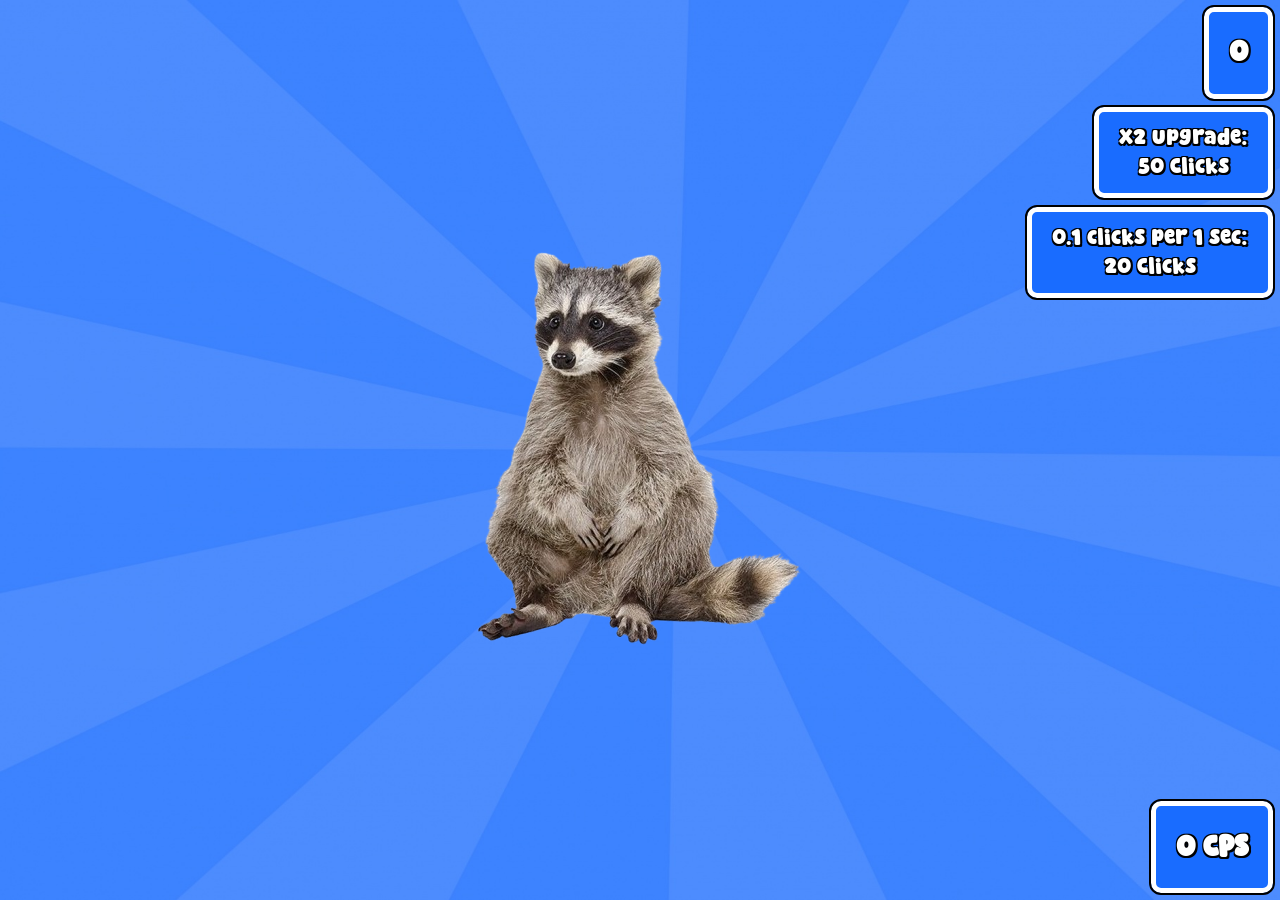
<file: aug2026/clicker/index.html>
<!DOCTYPE html>
<html>
    <head>
        <title>Raccoon Clicker</title>

        <link rel="icon" type="image/png" href="raccoon.png">
        <link rel="stylesheet" href="style.css">

        <audio id="squishSfx">
            <source src="../squish.mp3" type="audio/mpeg">
        </audio>

        <audio id="buzzer">
            <source src="no.mp3" type="audio/mpeg">
        </audio>

        <audio id="tada">
            <source src="tada.mp3" type="audio/mpeg">
        </audio>

        <meta charset="UTF-8">
        <meta name="description" content="Welcome to Raccoon Clicker! Click the raccoon to earn points and upgrade your clicks! Made for a Code Ninjas camp in 2-3 days.">
        <meta name="og:description" content="Welcome to Raccoon Clicker! Click the raccoon to earn points and upgrade your clicks! Made for a Code Ninjas camp in 2-3 days.">
        <meta name="keywords" content="raccoon, michael, helixour">
        <meta name="author" content="Michael / Helixour">
        <meta name="viewport" content="width=device-width, initial-scale=1.0">
    </head>

    <body>

        <div id="scorebox" class="section">
            <h1 id="score">0</h1>
        </div>

        <div id="cpsbox" class="section">
            <h1 id="cps">0 CPS</h1>
        </div>
        
        <div id="raccoondiv">
            <div id="raccoonimg">
                <img onclick="point()" id="raccoon" src="raccoon.png">
            </div>
        </div>

        <button onclick="upgrade()" class="section" id="upgrade">x2 Upgrade:<br>50 Clicks</button>
        <button onclick="autoUpgrade()" class="section" id="auto">0.1 clicks per 1 sec:<br>20 Clicks</button>

        <script src="script.js"></script>

    </body>

</html>
</file>
<file: aug2026/clicker/style.css>
@font-face {
    font-family: myFont;
    src: url("Super Bouncer.ttf");
}

body {
    background-color: cornflowerblue;
    background-image: url(bg.jpg);
    background-size: cover;
    font-family: myFont;
    color: white;
    text-shadow: -1.5px -1.5px 0 #000, 1.5px -1.5px 0 #000, -1.5px 1.5px 0 #000, 1.5px 1.5px 0 #000;
    margin: 0;
    padding: 0;
}

#raccoon {
    width: 100%;
    height: 100%;
    animation: click 250ms ease;
    transition: 250ms;
}

@keyframes click {
    0% {
        transform: scale(100%) rotate(-5deg);
    }
    12.5% {
        transform: scale(50%) rotate(-5deg);
    }
    25% {
        transform: scale(25%) rotate(-5deg);
    }
    50% {
        transform: scale(50%) rotate(-5deg);
    }
    75% {
        transform: scale(125%) rotate(-5deg);
    }
    100% {
        transform: scale(100%) rotate(-5deg);
    }
}

#raccoonimg {
    transition: 250ms;
    -webkit-touch-callout: none;
    -webkit-user-select: none;
    -khtml-user-select: none;
    -moz-user-select: none;
    -ms-user-select: none;
    user-select: none;
}

#raccoondiv {
    width: 100%;
    height: 100vh;
    display: flex;
    justify-content: center;
    align-items: center;
    /* background-color: black; */
}

#scorebox {
    position: fixed;
    right: 5px;
    top: 5px;
}

@media (max-width: 750px) {
    #raccoon {
        width: 75%;
    }
}

@media (max-width: 638.4px) {
    body {
        background-image: url("");
    }
}

#raccoon:hover {
    transform: scale(110%) rotate(-5deg);
}

.section {
    background-color: #196cff;
    margin: 2px;
    padding: 0px;
    padding-left: 20px;
    padding-right: 20px;

    border-radius: 10px;
    border-style: solid;
    border-width: 5px;
    border-color: white;
    outline: 2.5px solid black;
}

.containerdiv {
    display: flex;
    justify-content: center;
}

#arrow {
    width: 64px;
    height: 64px;
    position: fixed;
    top: 5px;
    left: 5px;
    transition: 250ms;
}

#arrow:hover {
    transform: scale(110%) rotate(-370deg);
}

#upgrade {
    width: auto;
    height: 90.8667px;
    position: fixed;
    top: 105px;
    right: 5px;
    transition: 250ms;

    font-family: myFont;
    color: white;
    text-shadow: -1.5px -1.5px 0 #000, 1.5px -1.5px 0 #000, -1.5px 1.5px 0 #000, 1.5px 1.5px 0 #000;
    font-size: x-large;
}

#auto {
    width: auto;
    height: 90.8667px;
    position: fixed;
    top: 205px;
    right: 5px;
    transition: 250ms;

    font-family: myFont;
    color: white;
    text-shadow: -1.5px -1.5px 0 #000, 1.5px -1.5px 0 #000, -1.5px 1.5px 0 #000, 1.5px 1.5px 0 #000;
    font-size: x-large;
}

#cpsbox {
    position: fixed;
    bottom: 5px;
    right: 5px;
}
</file>
